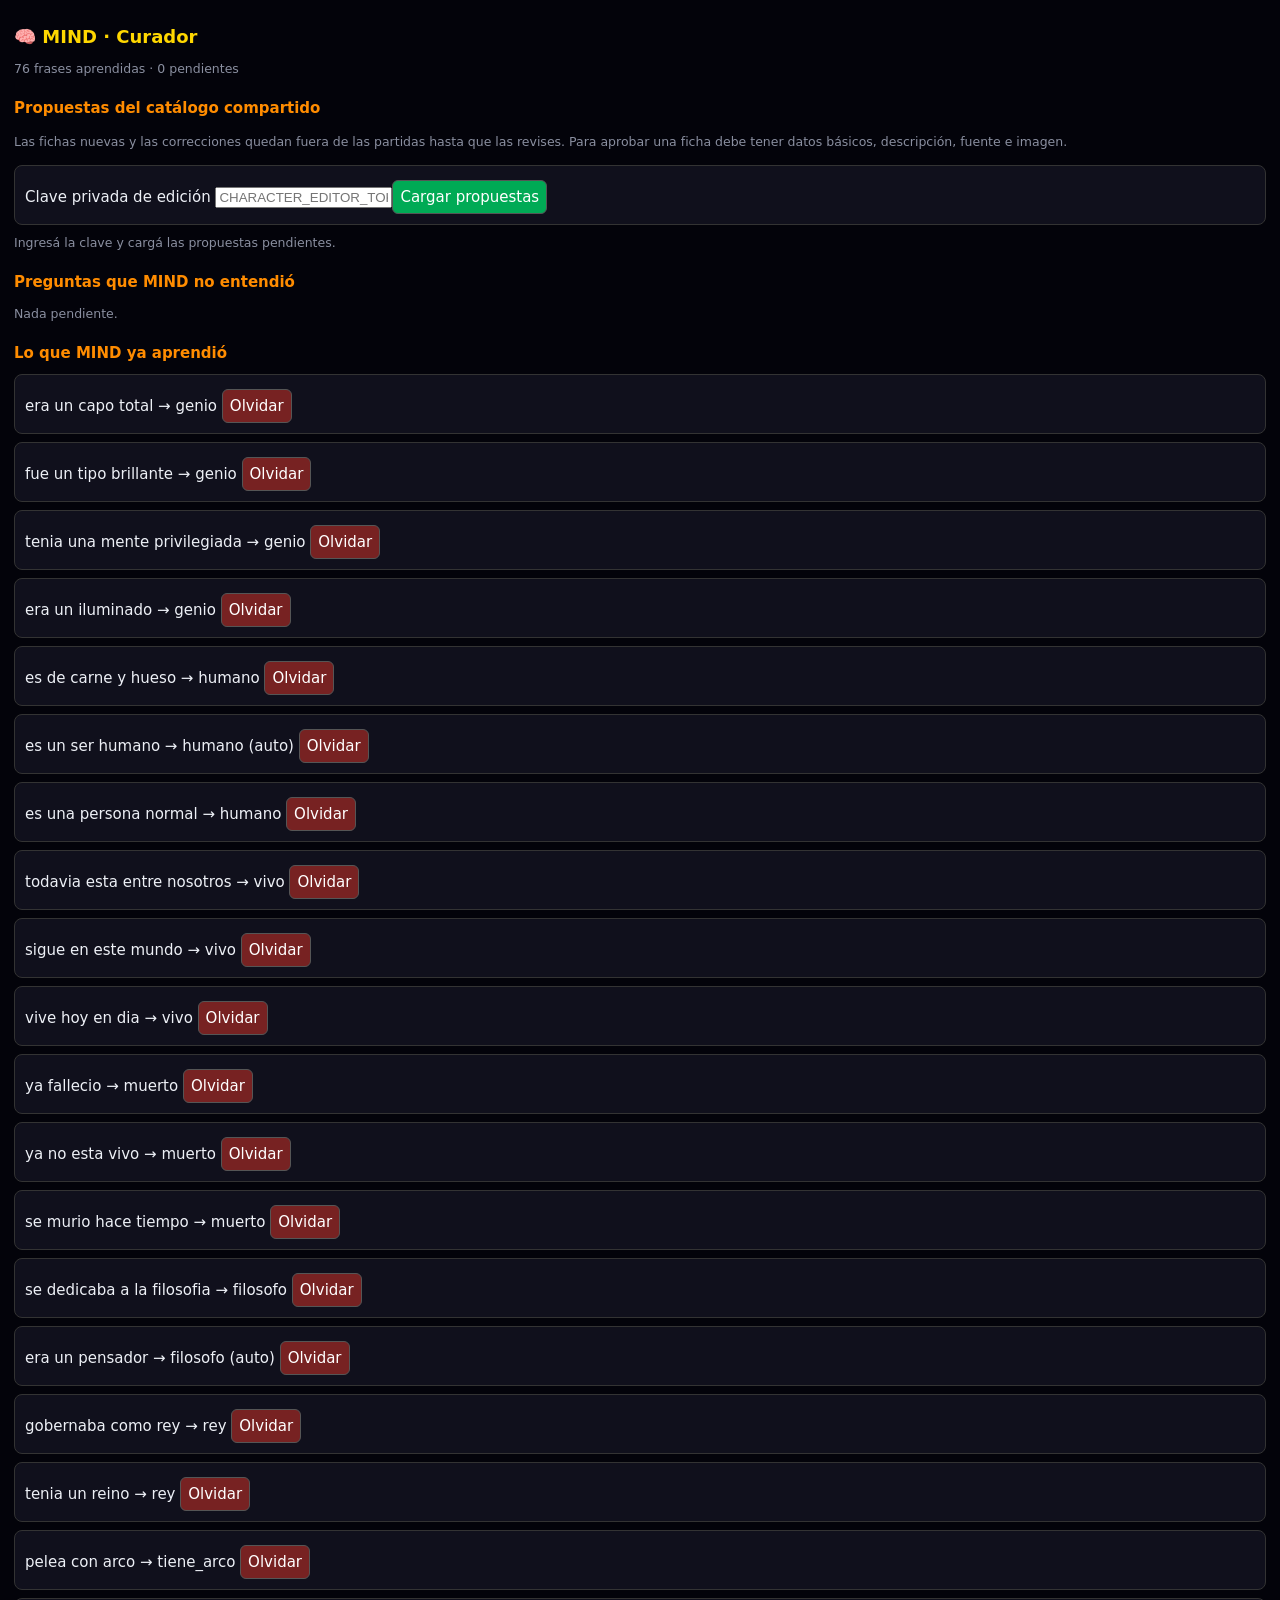
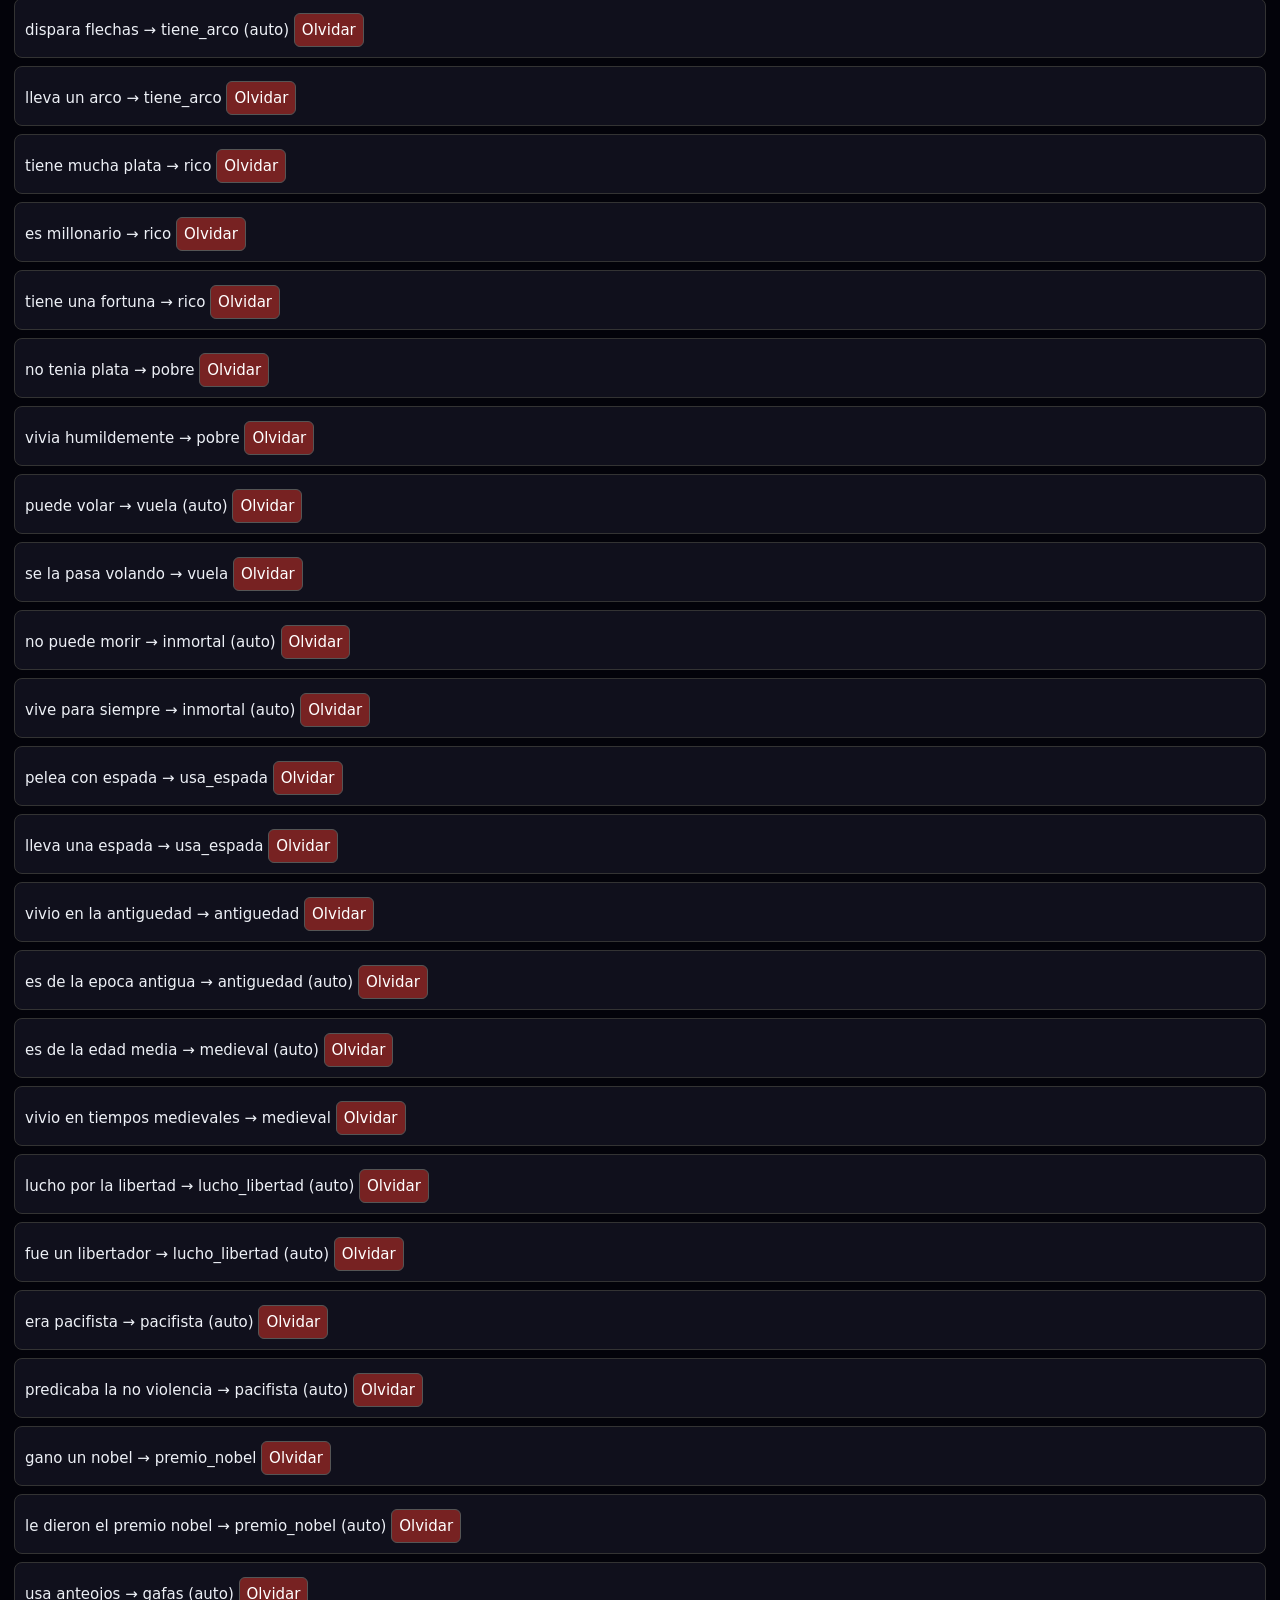
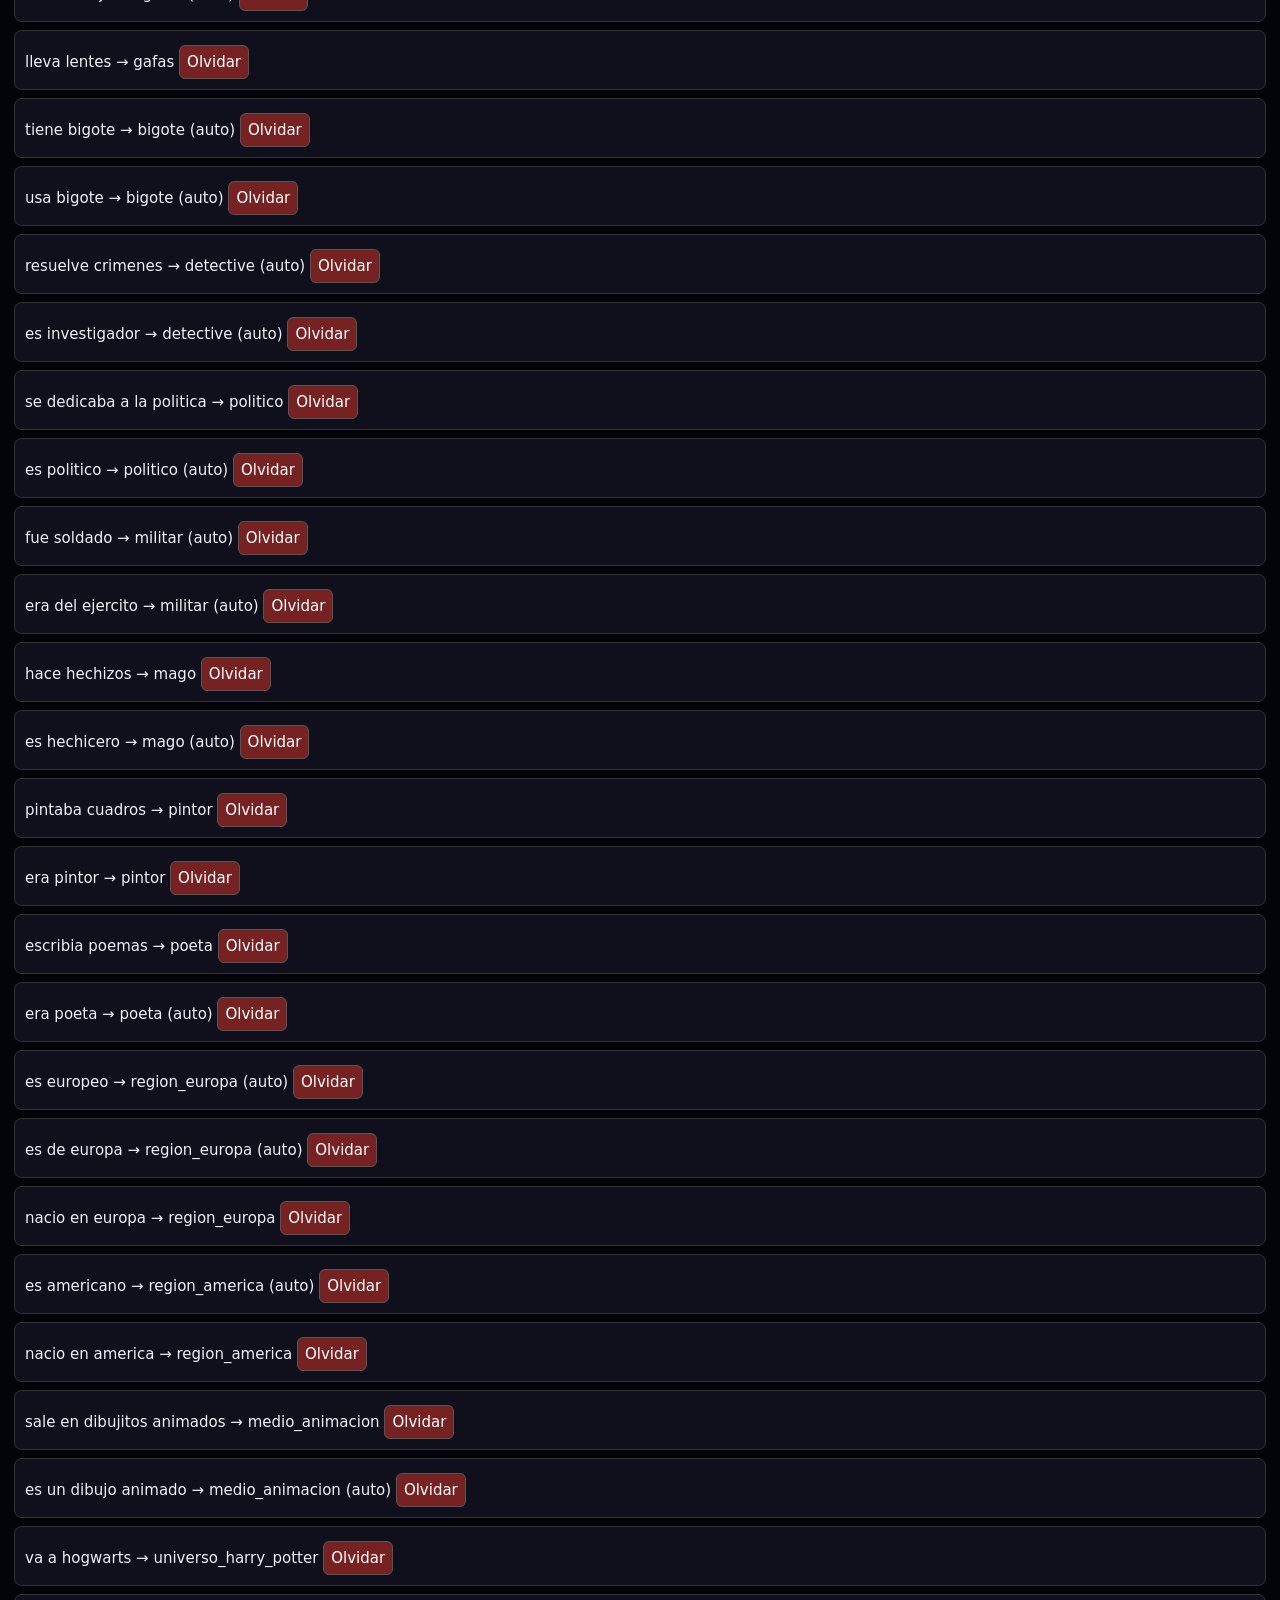
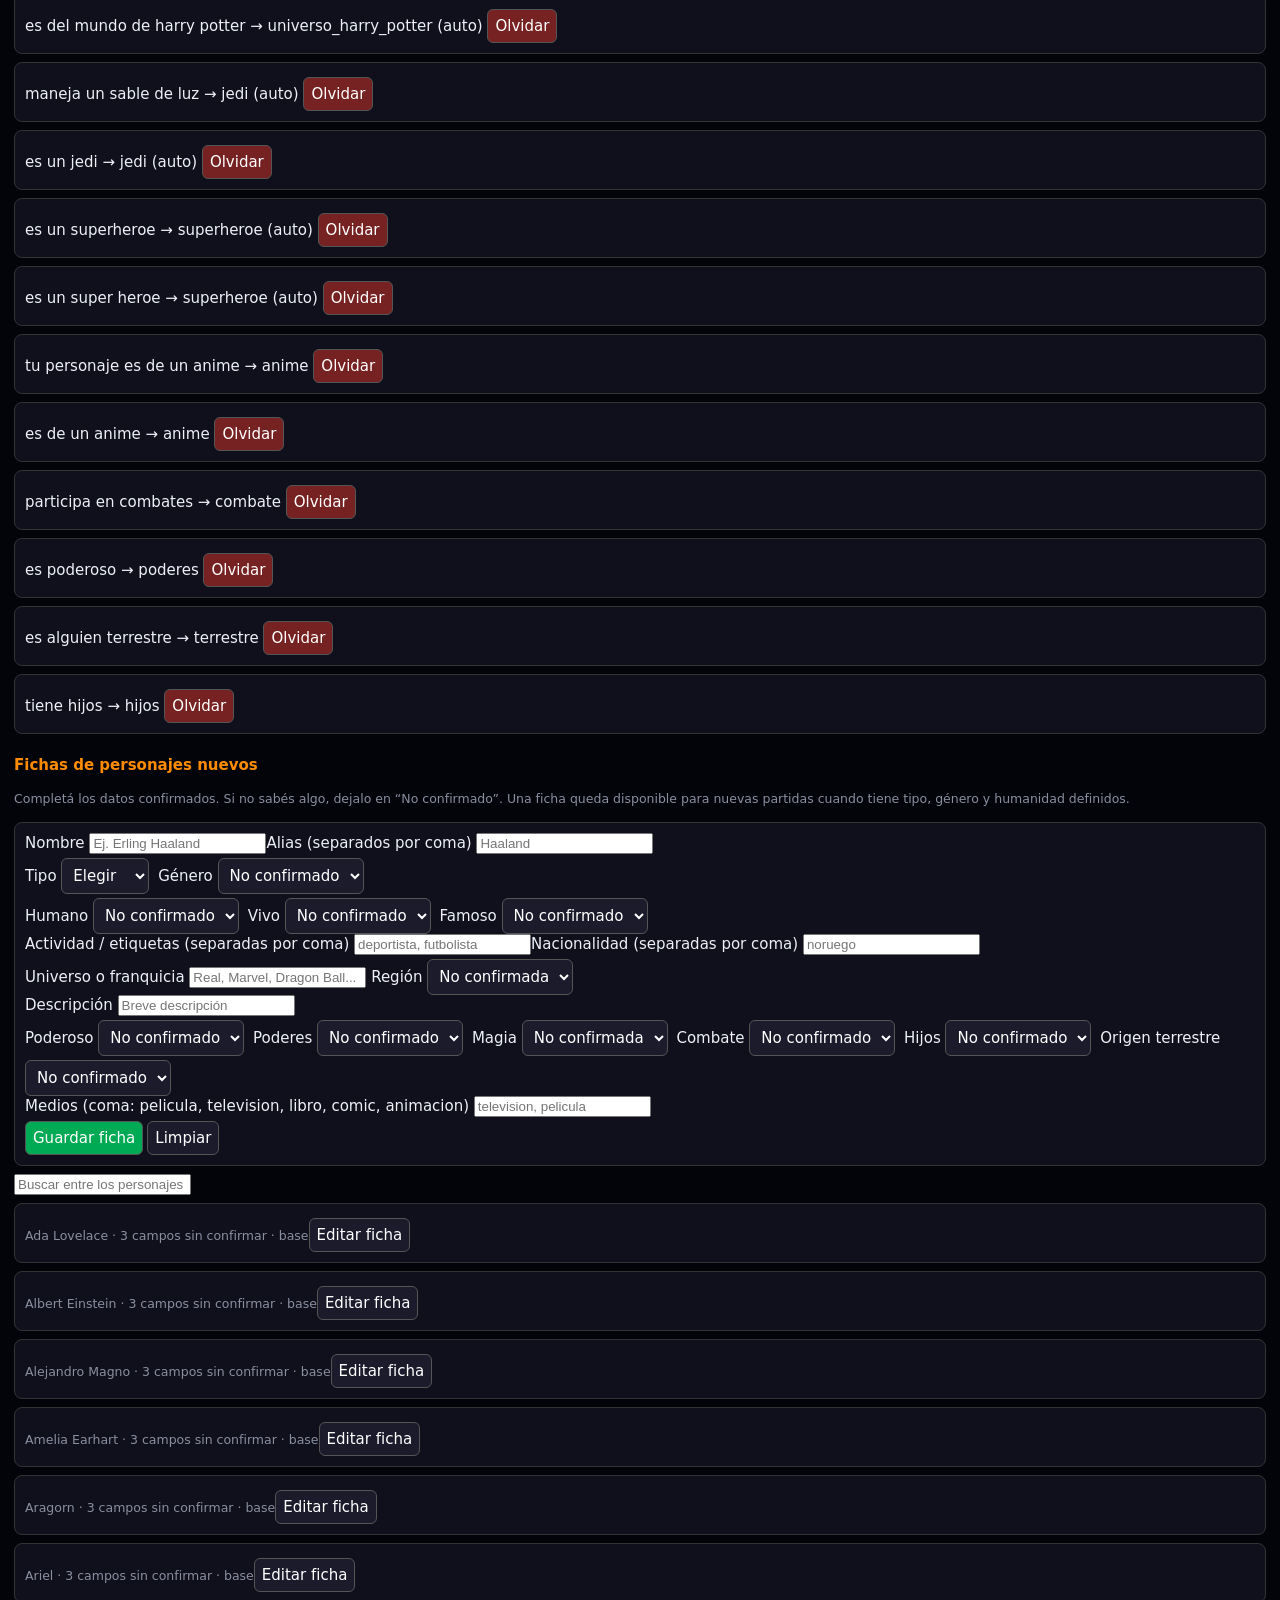
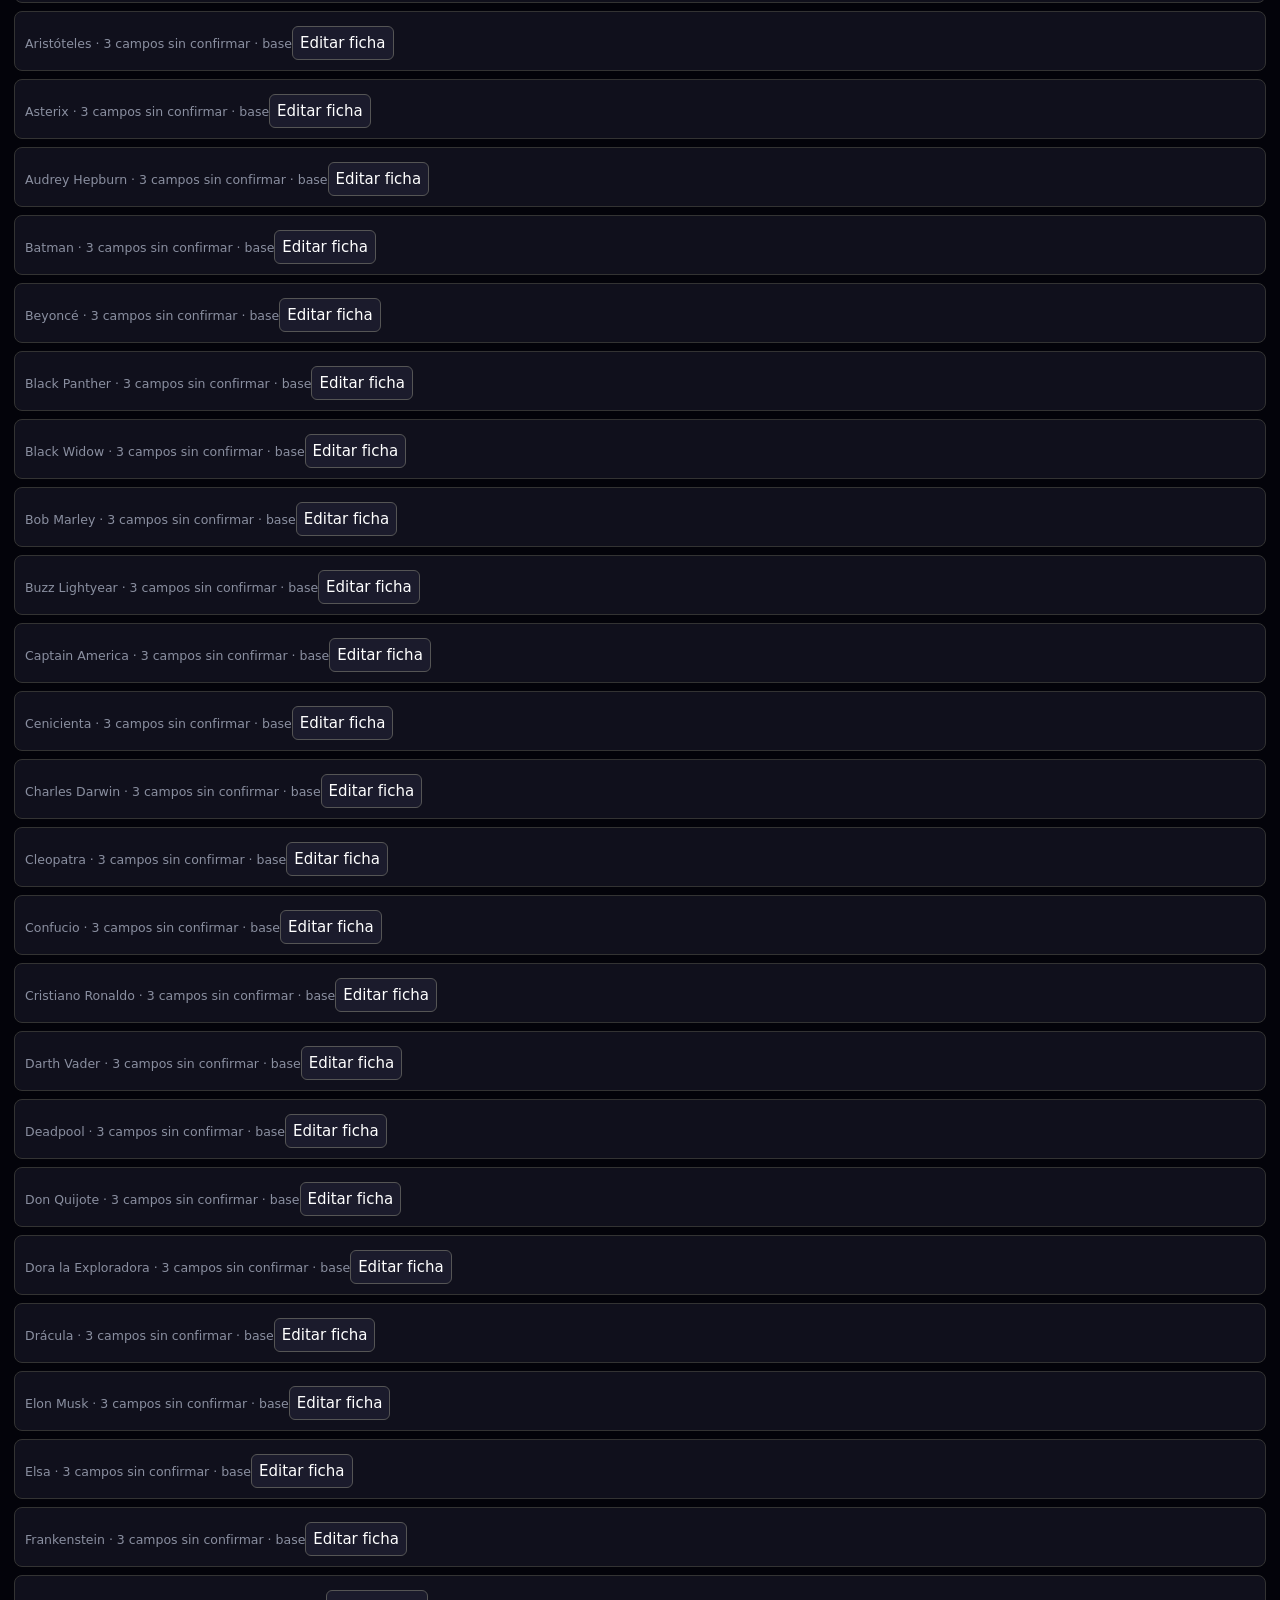
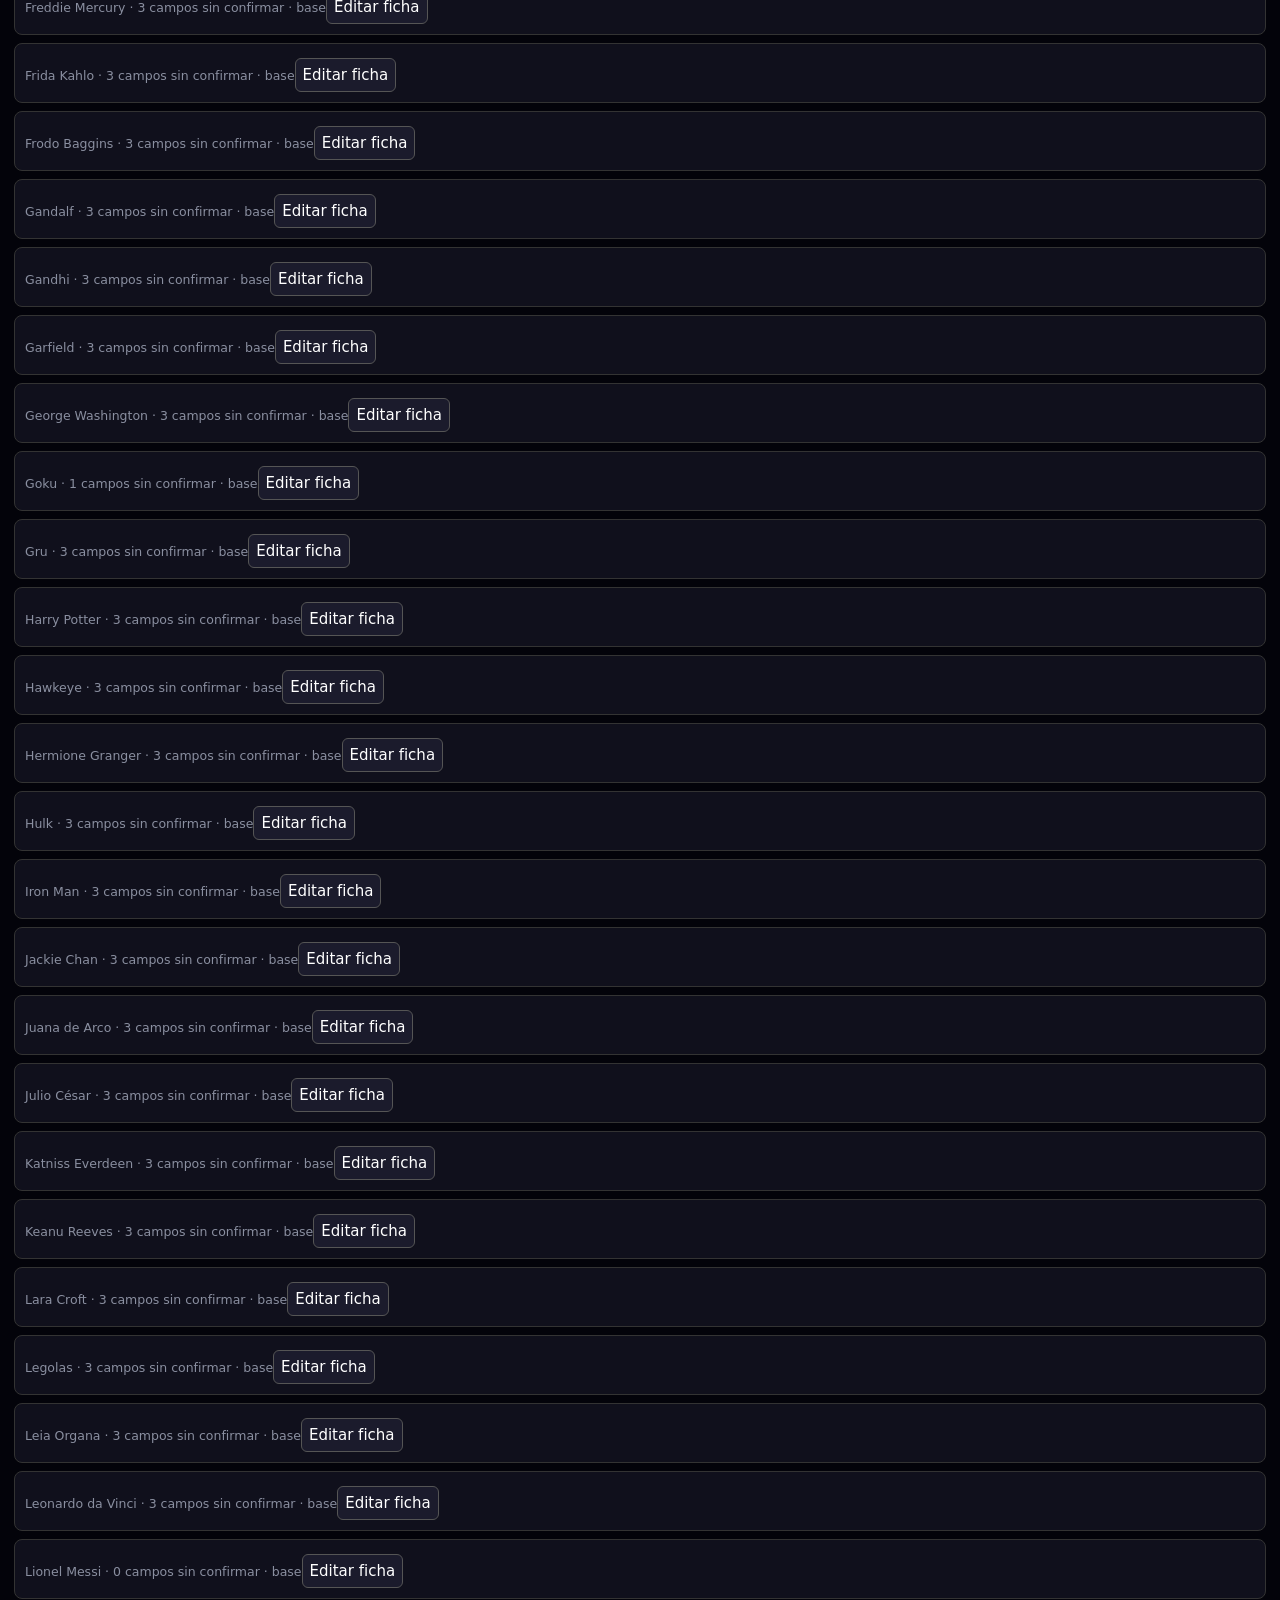
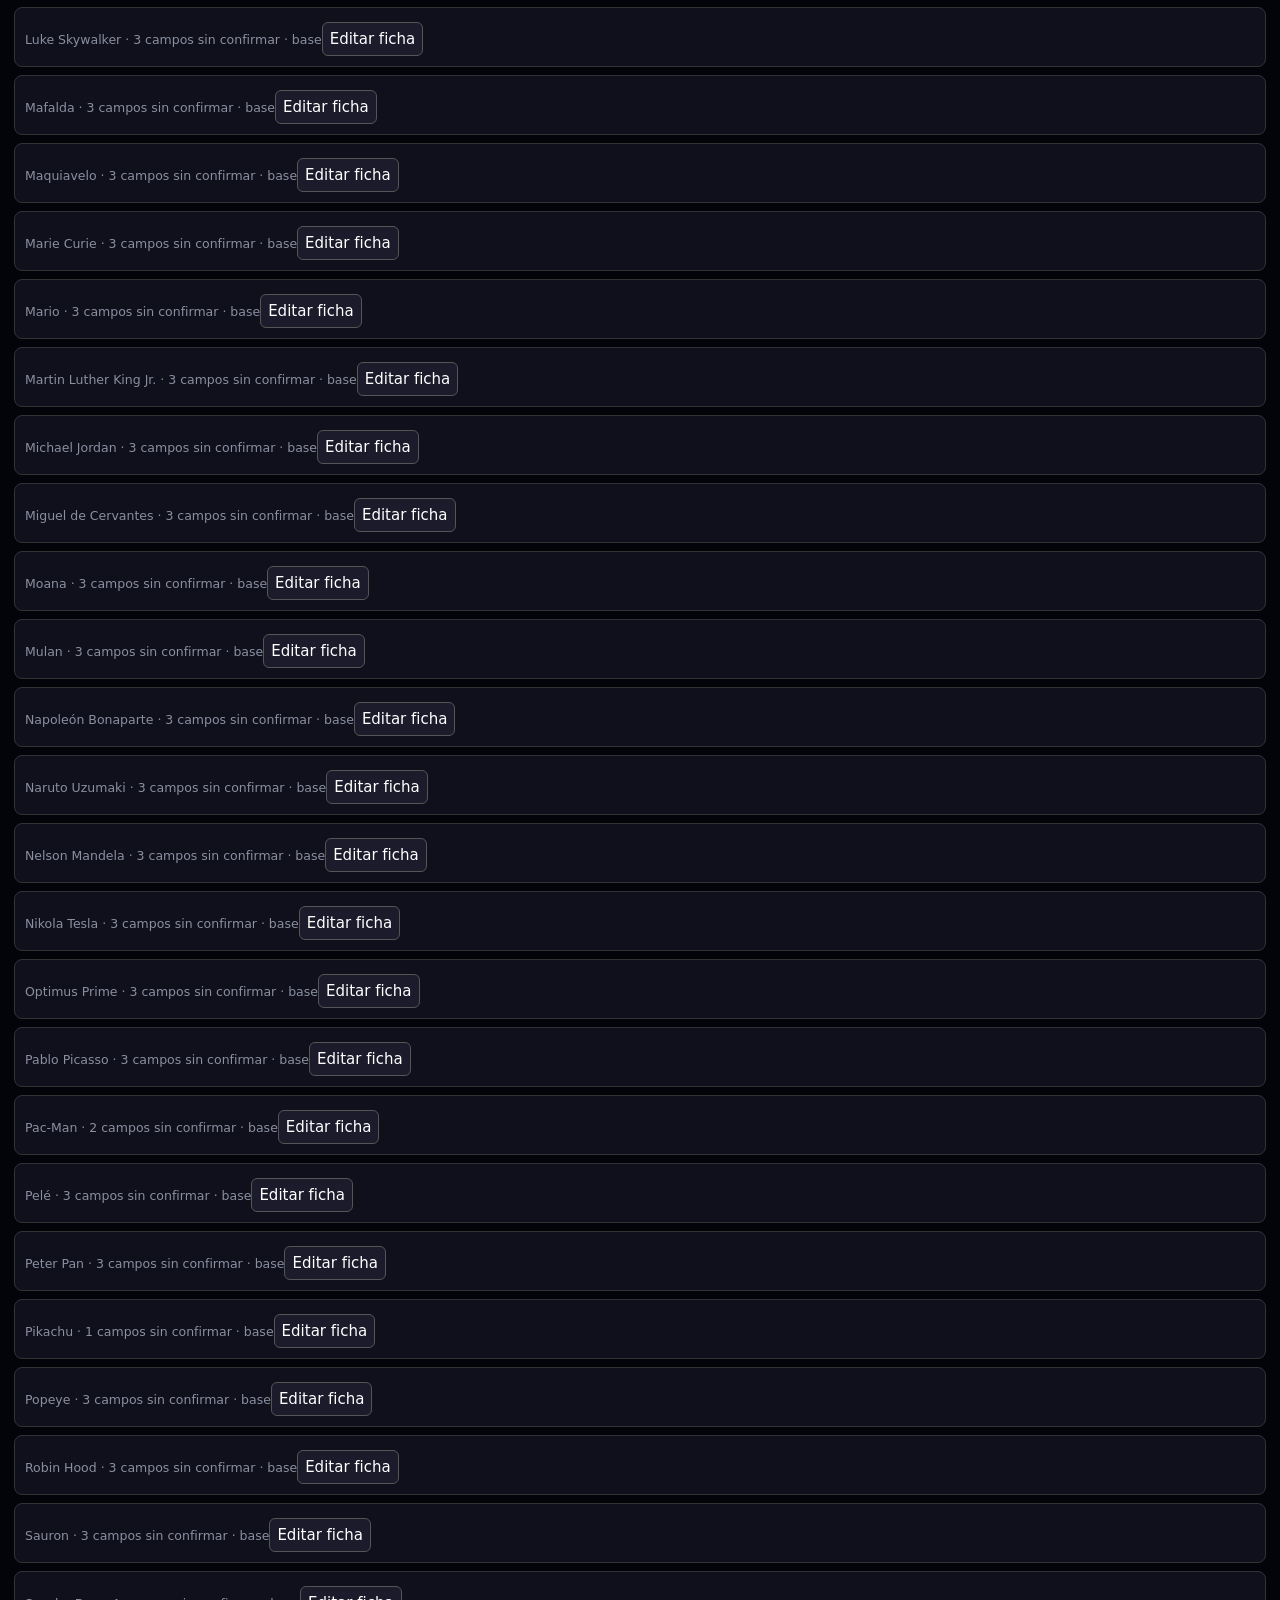
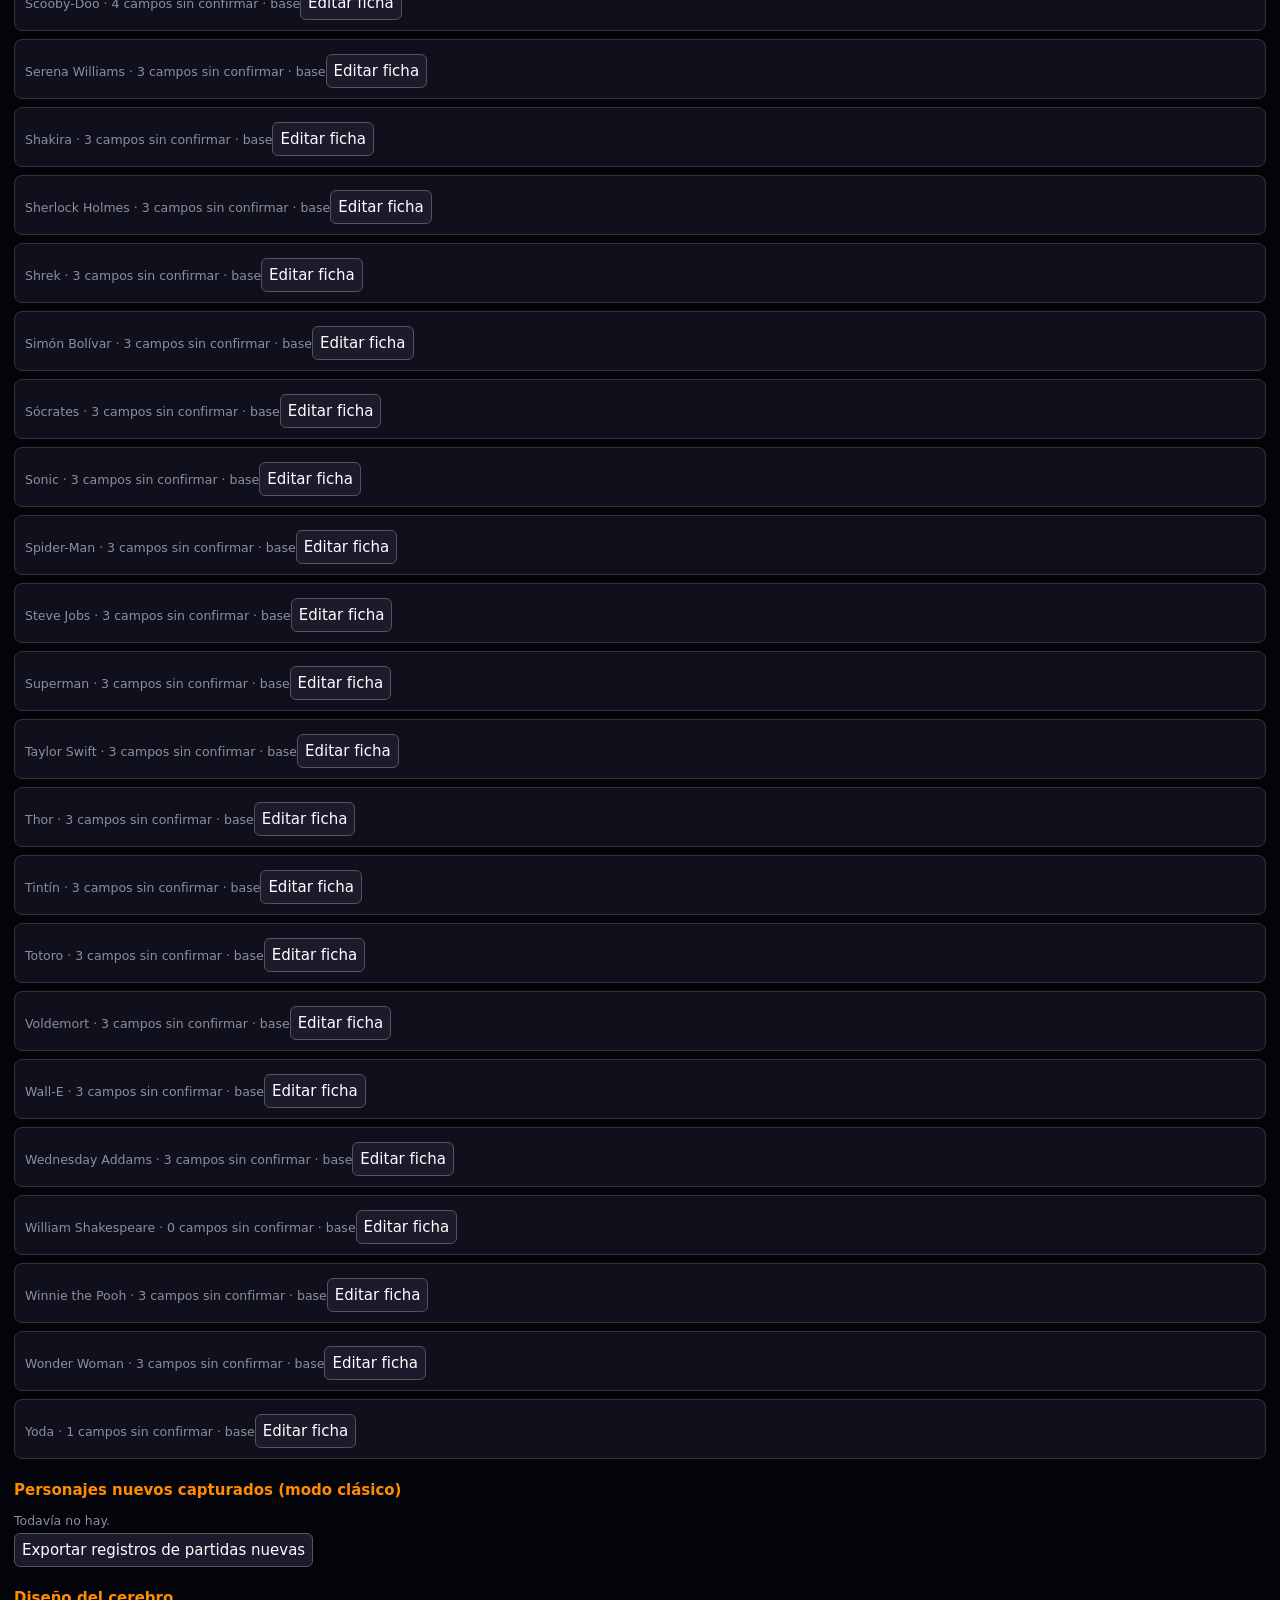
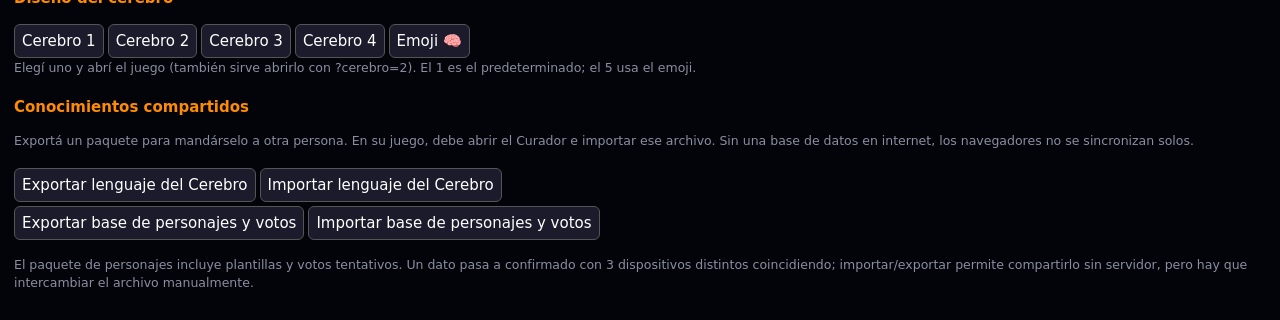
<file: curador.html>
<!doctype html><html lang="es"><head><meta charset="utf-8"><meta name="viewport" content="width=device-width,initial-scale=1">
<title>MIND · Curador</title><style>body{background:#03030a;color:#edf0f6;font:15px system-ui;margin:0;padding:14px}h1{color:#ffd700;font-size:18px}h2{color:#ff8c00;font-size:15px;margin-top:22px}
.f{background:#10101c;border:1px solid #333;border-radius:8px;padding:10px;margin:8px 0}select,button{font:inherit;padding:7px;border-radius:6px;margin:4px 4px 0 0;border:1px solid #555;background:#1b1b2c;color:#fff}button{cursor:pointer}.ok{background:#0a5}.no{background:#722}small{color:#8a8fa0}</style></head><body>
<h1>🧠 MIND · Curador</h1><small id="st"></small>
<h2>Propuestas del catálogo compartido</h2><p><small>Las fichas nuevas y las correcciones quedan fuera de las partidas hasta que las revises. Para aprobar una ficha debe tener datos básicos, descripción, fuente e imagen.</small></p><div class="f"><label>Clave privada de edición <input id="reviewToken" type="password" autocomplete="current-password" placeholder="CHARACTER_EDITOR_TOKEN"></label><button id="loadProposals" class="ok" type="button">Cargar propuestas</button><small id="proposalStatus"></small></div><div id="proposals"><small>Ingresá la clave y cargá las propuestas pendientes.</small></div>
<h2>Preguntas que MIND no entendió</h2><div id="fallos"></div>
<h2>Lo que MIND ya aprendió</h2><div id="apr"></div>
<h2>Fichas de personajes nuevos</h2><p><small>Completá los datos confirmados. Si no sabés algo, dejalo en “No confirmado”. Una ficha queda disponible para nuevas partidas cuando tiene tipo, género y humanidad definidos.</small></p>
<form id="profileForm" class="f">
<label>Nombre <input id="pName" required maxlength="80" placeholder="Ej. Erling Haaland"></label><label>Alias (separados por coma) <input id="pAliases" placeholder="Haaland"></label><br>
<label>Tipo <select id="pType" required><option value="">Elegir</option><option value="real">Real</option><option value="ficticio">Ficticio</option></select></label>
<label>Género <select id="pGender" required><option value="">No confirmado</option><option value="hombre">Hombre</option><option value="mujer">Mujer</option><option value="otro">Otro</option></select></label><br>
<label>Humano <select id="pHuman"><option value="">No confirmado</option><option value="true">Sí</option><option value="false">No</option></select></label>
<label>Vivo <select id="pAlive"><option value="">No confirmado</option><option value="true">Sí</option><option value="false">No</option></select></label>
<label>Famoso <select id="pFamous"><option value="">No confirmado</option><option value="true">Sí</option><option value="false">No</option></select></label><br>
<label>Actividad / etiquetas (separadas por coma) <input id="pTags" placeholder="deportista, futbolista"></label><label>Nacionalidad (separadas por coma) <input id="pNationality" placeholder="noruego"></label><br>
<label>Universo o franquicia <input id="pUniverse" placeholder="Real, Marvel, Dragon Ball..."></label>
<label>Región <select id="pRegion"><option value="">No confirmada</option><option>europa</option><option>america</option><option>asia</option><option>africa</option><option>espacio</option><option>tierra media</option></select></label><br>
<label>Descripción <input id="pDescription" maxlength="400" placeholder="Breve descripción"></label><br>
<label>Poderoso <select id="pPowerful"><option value="">No confirmado</option><option value="true">Sí</option><option value="false">No</option></select></label>
<label>Poderes <select id="pPowers"><option value="">No confirmado</option><option value="true">Sí</option><option value="false">No</option></select></label>
<label>Magia <select id="pMagic"><option value="">No confirmada</option><option value="true">Sí</option><option value="false">No</option></select></label>
<label>Combate <select id="pCombat"><option value="">No confirmado</option><option value="true">Sí</option><option value="false">No</option></select></label>
<label>Hijos <select id="pChildren"><option value="">No confirmado</option><option value="true">Sí</option><option value="false">No</option></select></label>
<label>Origen terrestre <select id="pTerrestrial"><option value="">No confirmado</option><option value="true">Sí</option><option value="false">No</option></select></label><br>
<label>Medios (coma: pelicula, television, libro, comic, animacion) <input id="pMedia" placeholder="television, pelicula"></label><br>
<button type="submit" class="ok">Guardar ficha</button><button type="button" id="pClear">Limpiar</button>
</form><input id="profileSearch" placeholder="Buscar entre los personajes por nombre"><div id="profiles"></div>
<h2>Personajes nuevos capturados (modo clásico)</h2><div id="nuevos"></div><button id="expN">Exportar registros de partidas nuevas</button>
<h2>Diseño del cerebro</h2><div id="cer"></div><small>Elegí uno y abrí el juego (también sirve abrirlo con ?cerebro=2). El 1 es el predeterminado; el 5 usa el emoji.</small>
<h2>Conocimientos compartidos</h2><p><small>Exportá un paquete para mandárselo a otra persona. En su juego, debe abrir el Curador e importar ese archivo. Sin una base de datos en internet, los navegadores no se sincronizan solos.</small></p><button id="exp">Exportar lenguaje del Cerebro</button><button id="imp">Importar lenguaje del Cerebro</button><input id="file" type="file" accept=".json" hidden><br><button id="expK">Exportar base de personajes y votos</button><button id="impK">Importar base de personajes y votos</button><input id="fileK" type="file" accept=".json" hidden><p><small>El paquete de personajes incluye plantillas y votos tentativos. Un dato pasa a confirmado con 3 dispositivos distintos coincidiendo; importar/exportar permite compartirlo sin servidor, pero hay que intercambiar el archivo manualmente.</small></p>
<script src="personajes.js"></script><script src="motor_logico.js"></script><script src="conocimiento.js"></script><script src="cerebro.js"></script><script>
const C=MindLogic.CONCEPTOS_PERMITIDOS.slice().sort(),$=id=>document.getElementById(id);
function draw(){const f=Cerebro.fallos(),a=Cerebro.aprendido();$('st').textContent=Object.keys(a).length+' frases aprendidas · '+f.length+' pendientes';
$('fallos').innerHTML=f.length?'':'<small>Nada pendiente.</small>';
f.forEach(x=>{const d=document.createElement('div');d.className='f';d.innerHTML='<b></b> <small>×'+x.veces+'</small><br>';d.querySelector('b').textContent=x.pregunta;
const s=document.createElement('select');s.innerHTML='<option value="">¿Qué concepto es?</option>'+C.map(c=>'<option>'+c+'</option>').join('');
const ok=document.createElement('button');ok.textContent='Enseñar';ok.className='ok';ok.onclick=()=>{if(s.value){Cerebro.ensenar(x.pregunta,s.value);draw()}};
const no=document.createElement('button');no.textContent='Ignorar';no.className='no';no.onclick=()=>{Cerebro.quitarFallo(x.pregunta);draw()};d.append(s,ok,no);$('fallos').append(d)});
$('apr').innerHTML='';Object.entries(a).forEach(([k,v])=>{const d=document.createElement('div');d.className='f';d.textContent=k+' → '+v.c+(v.auto?' (auto)':'')+'  ';const b=document.createElement('button');b.textContent='Olvidar';b.className='no';b.onclick=()=>{Cerebro.olvidar(k);draw()};d.append(b);$('apr').append(d)})}
$('exp').onclick=()=>{const u=URL.createObjectURL(new Blob([Cerebro.exportar()],{type:'application/json'})),l=document.createElement('a');l.href=u;l.download='mind_conocimientos_compartidos.json';l.click()};
$('imp').onclick=()=>$('file').click();$('file').onchange=async e=>{try{alert(Cerebro.importar(await e.target.files[0].text())+' frases incorporadas. El conocimiento quedó guardado en este navegador.');draw()}catch(x){alert('Archivo inválido')}};
$('expK').onclick=()=>{const u=URL.createObjectURL(new Blob([MindKnowledge.exportar()],{type:'application/json'})),a=document.createElement('a');a.href=u;a.download='mind_base_personajes_y_votos.json';a.click()};$('impK').onclick=()=>$('fileK').click();$('fileK').onchange=async e=>{try{alert(MindKnowledge.importar(await e.target.files[0].text())+' grupos de datos importados.');}catch(x){alert('Archivo de personajes inválido')}};
function drawN(){let l=[];try{l=JSON.parse(localStorage.getItem('mind_personajes_nuevos')||'[]')}catch(e){}
$('nuevos').innerHTML=l.length?'':'<small>Todavía no hay.</small>';l.forEach(x=>{const d=document.createElement('div');d.className='f';d.textContent=x.nombre+'  ('+(x.respuestas||[]).length+' respuestas guardadas)';$('nuevos').append(d)})}
$('expN').onclick=()=>{const u=URL.createObjectURL(new Blob([localStorage.getItem('mind_personajes_nuevos')||'[]'],{type:'application/json'})),a=document.createElement('a');a.href=u;a.download='personajes_nuevos.json';a.click()};
[1,2,3,4,5].forEach(n=>{const b=document.createElement('button');b.textContent=n==5?'Emoji 🧠':'Cerebro '+n;b.onclick=()=>{try{localStorage.setItem('mind_cerebro_v2',String(n))}catch(e){}alert('Elegido el cerebro '+n+'. Abrí el juego de nuevo.')};$('cer').append(b)});
function valSelect(id){const v=$(id).value;return v===''?null:v==='true'?true:v==='false'?false:v}
function renderProfiles(){const local=MindKnowledge.listarPlantillas(),base=Array.isArray(PERSONAJES)?PERSONAJES:[],map=new Map();base.forEach(p=>map.set(MindLogic.normalizar(p.nombre),{...p,canonico:true}));local.forEach(p=>{const k=MindLogic.normalizar(p.nombre),prior=map.get(k)||{};map.set(k,{...prior,...p,canonico:!!prior.canonico})});$('profiles').innerHTML='';const filter=($('profileSearch')?.value||'').trim().toLowerCase();[...map.values()].filter(p=>!filter||p.nombre.toLowerCase().includes(filter)).sort((a,b)=>a.nombre.localeCompare(b.nombre)).forEach(p=>{const missing=['tipo','genero','humano','vivo','poderes','magia','combate','hijos','origen_terrestre','universo','region'].filter(k=>p[k]===null||p[k]===undefined||p[k]==='').length;const d=document.createElement('div');d.className='f';const st=document.createElement('small');st.textContent=p.nombre+' · '+(p.datosPendientes?'pendiente de completar':missing+' campos sin confirmar')+(p.canonico?' · base':' · añadido');const b=document.createElement('button');b.textContent='Editar ficha';b.onclick=()=>loadProfile(p);d.append(st,b);$('profiles').append(d)})}
function loadProfile(p){window._mindEditingProfile=p;if(p.region&&!Array.from($('pRegion').options).some(o=>o.value===p.region)){const op=document.createElement('option');op.value=p.region;op.textContent=p.region;$('pRegion').append(op)}$('pName').value=p.nombre||'';$('pAliases').value=(p.alias||[]).join(', ');$('pType').value=p.tipo||'';$('pGender').value=p.genero||'';$('pHuman').value=p.humano===true?'true':p.humano===false?'false':'';$('pAlive').value=p.vivo===true?'true':p.vivo===false?'false':'';$('pFamous').value=p.famoso===true?'true':p.famoso===false?'false':'';$('pTags').value=(p.etiquetas||[]).join(', ');$('pNationality').value=(p.nacionalidades||[]).join(', ');$('pUniverse').value=p.universo||'';$('pRegion').value=p.region||'';$('pDescription').value=p.descripcion||'';$('pPowerful').value=p.poderoso===true?'true':p.poderoso===false?'false':'';$('pPowers').value=p.poderes===true?'true':p.poderes===false?'false':'';$('pMagic').value=p.magia===true?'true':p.magia===false?'false':'';$('pCombat').value=p.combate===true?'true':p.combate===false?'false':'';$('pChildren').value=p.hijos===true?'true':p.hijos===false?'false':'';$('pTerrestrial').value=p.origen_terrestre===true?'true':p.origen_terrestre===false?'false':'';$('pMedia').value=(p.medios||[]).join(', ');window.scrollTo({top:0,behavior:'smooth'})}
$('profileForm').onsubmit=e=>{e.preventDefault();const nombre=$('pName').value.trim(),tipo=$('pType').value,genero=$('pGender').value,humano=valSelect('pHuman');if(!nombre||!tipo||!genero||humano===null){alert('Para habilitar una ficha hacen falta nombre, tipo, género y humanidad confirmados.');return}const base=(Array.isArray(PERSONAJES)?PERSONAJES.find(x=>MindLogic.normalizar(x.nombre)===MindLogic.normalizar(nombre)):null)||window._mindEditingProfile||{};const tags=$('pTags').value.split(',').map(x=>x.trim().toLowerCase().replace(/\s+/g,'_')).filter(Boolean);const media=$('pMedia').value.split(',').map(x=>x.trim().toLowerCase().replace(/\s+/g,'_')).filter(Boolean);const nationals=$('pNationality').value.split(',').map(x=>x.trim().toLowerCase().replace(/\s+/g,'_')).filter(Boolean);const aliases=$('pAliases').value.split(',').map(x=>x.trim()).filter(Boolean);const p={...base,nombre,alias:aliases,descripcion:$('pDescription').value.trim(),tipo,genero,humano,vivo:valSelect('pAlive'),famoso:valSelect('pFamous'),region:$('pRegion').value||null,nacionalidades:nationals,idiomas:base.idiomas||[],etiquetas:tags,medios:media,universo:$('pUniverse').value.trim()|| (tipo==='real'?'real':null),poderoso:valSelect('pPowerful'),poderes:valSelect('pPowers'),magia:valSelect('pMagic'),combate:valSelect('pCombat'),hijos:valSelect('pChildren'),origen_terrestre:valSelect('pTerrestrial'),plantillaVersion:1,datosPendientes:false};MindKnowledge.plantilla(nombre,p);window._mindEditingProfile=p;renderProfiles();alert('Ficha guardada. Los datos confirmados se usarán al recargar el juego.');};
$('pClear').onclick=()=>{$('profileForm').reset();window._mindEditingProfile=null};$('profileSearch').oninput=renderProfiles;

const proposalStatus=$('proposalStatus'),proposalRoot=$('proposals');
function proposalCard(row){const d=document.createElement('div');d.className='f';const title=document.createElement('b');title.textContent=row.name||'Sin nombre';const meta=document.createElement('small');meta.textContent=' · '+(row.status||'pendiente');const desc=document.createElement('textarea');desc.rows=3;desc.maxLength=1000;desc.placeholder='Descripción confirmada del personaje';desc.value=row.description||'';const attrs=row.attributes&&typeof row.attributes==='object'?{...row.attributes}:{};const info=document.createElement('small');const facts=Object.entries(attrs).filter(([k,v])=>!k.startsWith('_')&&v!==null&&v!==''&&!(Array.isArray(v)&&!v.length)).length;info.textContent=(attrs.origen_propuesta==='partida'?'Detectado en partida · ':'')+facts+' datos · '+(attrs._source?'fuente disponible':'sin fuente')+' · '+(attrs._image?'imagen disponible':'sin imagen');const questions=attrs.origen_propuesta==='partida'?document.createElement('p'):null;if(questions)questions.textContent='Preguntas y respuestas registradas: '+(Array.isArray(attrs.preguntas_de_partida)?attrs.preguntas_de_partida.join(' | '):'sin transcripción');const type=document.createElement('select');[['','Tipo de personaje'],['real','Real'],['ficticio','Ficticio']].forEach(([v,t])=>{const o=document.createElement('option');o.value=v;o.textContent=t;type.append(o)});type.value=['real','ficticio'].includes(attrs.tipo)?attrs.tipo:'';const gender=document.createElement('select');[['','Género sin confirmar'],['hombre','Hombre'],['mujer','Mujer'],['otro','Otro']].forEach(([v,t])=>{const o=document.createElement('option');o.value=v;o.textContent=t;gender.append(o)});gender.value=['hombre','mujer','otro'].includes(attrs.genero)?attrs.genero:'';const human=document.createElement('select');[['','Condición humana sin confirmar'],['true','Humano'],['false','No humano']].forEach(([v,t])=>{const o=document.createElement('option');o.value=v;o.textContent=t;human.append(o)});human.value=typeof attrs.humano==='boolean'?String(attrs.humano):'';const source=document.createElement('input');source.type='url';source.placeholder='URL de una fuente fiable';source.value=attrs._source||'';const image=document.createElement('input');image.type='url';image.placeholder='URL directa de imagen';image.value=attrs._image||'';const extra=document.createElement('textarea');extra.rows=5;extra.spellcheck=false;extra.placeholder='Otros atributos en JSON';const cleanAttrs={...attrs};delete cleanAttrs.tipo;delete cleanAttrs.genero;delete cleanAttrs.humano;delete cleanAttrs._source;delete cleanAttrs._image;delete cleanAttrs.origen_propuesta;delete cleanAttrs.modo_origen;delete cleanAttrs.resultado_partida;delete cleanAttrs.preguntas_de_partida;delete cleanAttrs.fecha_deteccion;extra.value=JSON.stringify(cleanAttrs,null,2);const actions=document.createElement('div');const approve=document.createElement('button');approve.className='ok';approve.textContent='Aprobar y publicar';approve.onclick=()=>{try{const other=JSON.parse(extra.value||'{}');if(!other||typeof other!=='object'||Array.isArray(other))throw Error('Los atributos deben ser un objeto JSON.');row.description=desc.value;row.attributes={...other,tipo:type.value,genero:gender.value,humano:human.value===''?null:human.value==='true',_source:source.value.trim(),_image:image.value.trim(),...(attrs.origen_propuesta?{origen_propuesta:attrs.origen_propuesta,modo_origen:attrs.modo_origen,resultado_partida:attrs.resultado_partida,preguntas_de_partida:attrs.preguntas_de_partida,fecha_deteccion:attrs.fecha_deteccion}:{})};reviewProposal(row,'verified',approve)}catch(e){proposalStatus.textContent=e.message}};const reject=document.createElement('button');reject.className='no';reject.textContent='Rechazar';reject.onclick=()=>reviewProposal(row,'rejected',reject);d.append(title,meta,desc,info);if(questions)d.append(questions);d.append(type,gender,human,source,image,extra,actions);actions.append(approve,reject);return d}
async function loadProposals(){const token=$('reviewToken').value.trim();if(!token){proposalStatus.textContent='Ingresá la clave de edición.';return}proposalStatus.textContent='Cargando…';try{const r=await fetch('/api/characters?status=needs_review',{headers:{'x-character-editor-token':token,Accept:'application/json'},cache:'no-store'});const data=await r.json();if(!r.ok)throw Error(data.error||'No se pudieron cargar las propuestas.');proposalRoot.replaceChildren();const rows=Array.isArray(data.characters)?data.characters:[];if(!rows.length){proposalRoot.textContent='No hay propuestas pendientes.';}else rows.forEach(row=>proposalRoot.append(proposalCard(row)));proposalStatus.textContent=rows.length+' propuesta(s) pendiente(s).'}catch(e){proposalStatus.textContent=e.message}}
async function reviewProposal(row,status,button){const token=$('reviewToken').value.trim();if(!token)return;const label=status==='verified'?'aprobar y publicar':'rechazar';if(!confirm('¿Querés '+label+' la ficha de '+row.name+'?'))return;button.disabled=true;try{const r=await fetch('/api/characters?id='+encodeURIComponent(row.id),{method:'PATCH',headers:{'Content-Type':'application/json','x-character-editor-token':token,Accept:'application/json'},body:JSON.stringify({name:row.name,description:row.description||'',aliases:row.aliases||[],attributes:row.attributes||{},status})});const data=await r.json();if(!r.ok)throw Error(data.error||'No se pudo actualizar la propuesta.');await loadProposals();}catch(e){proposalStatus.textContent=e.message;button.disabled=false}}
$('loadProposals').onclick=loadProposals;
Cerebro.intentar('',null).then(()=>{draw();drawN();renderProfiles()});</script></body></html>
</file>
